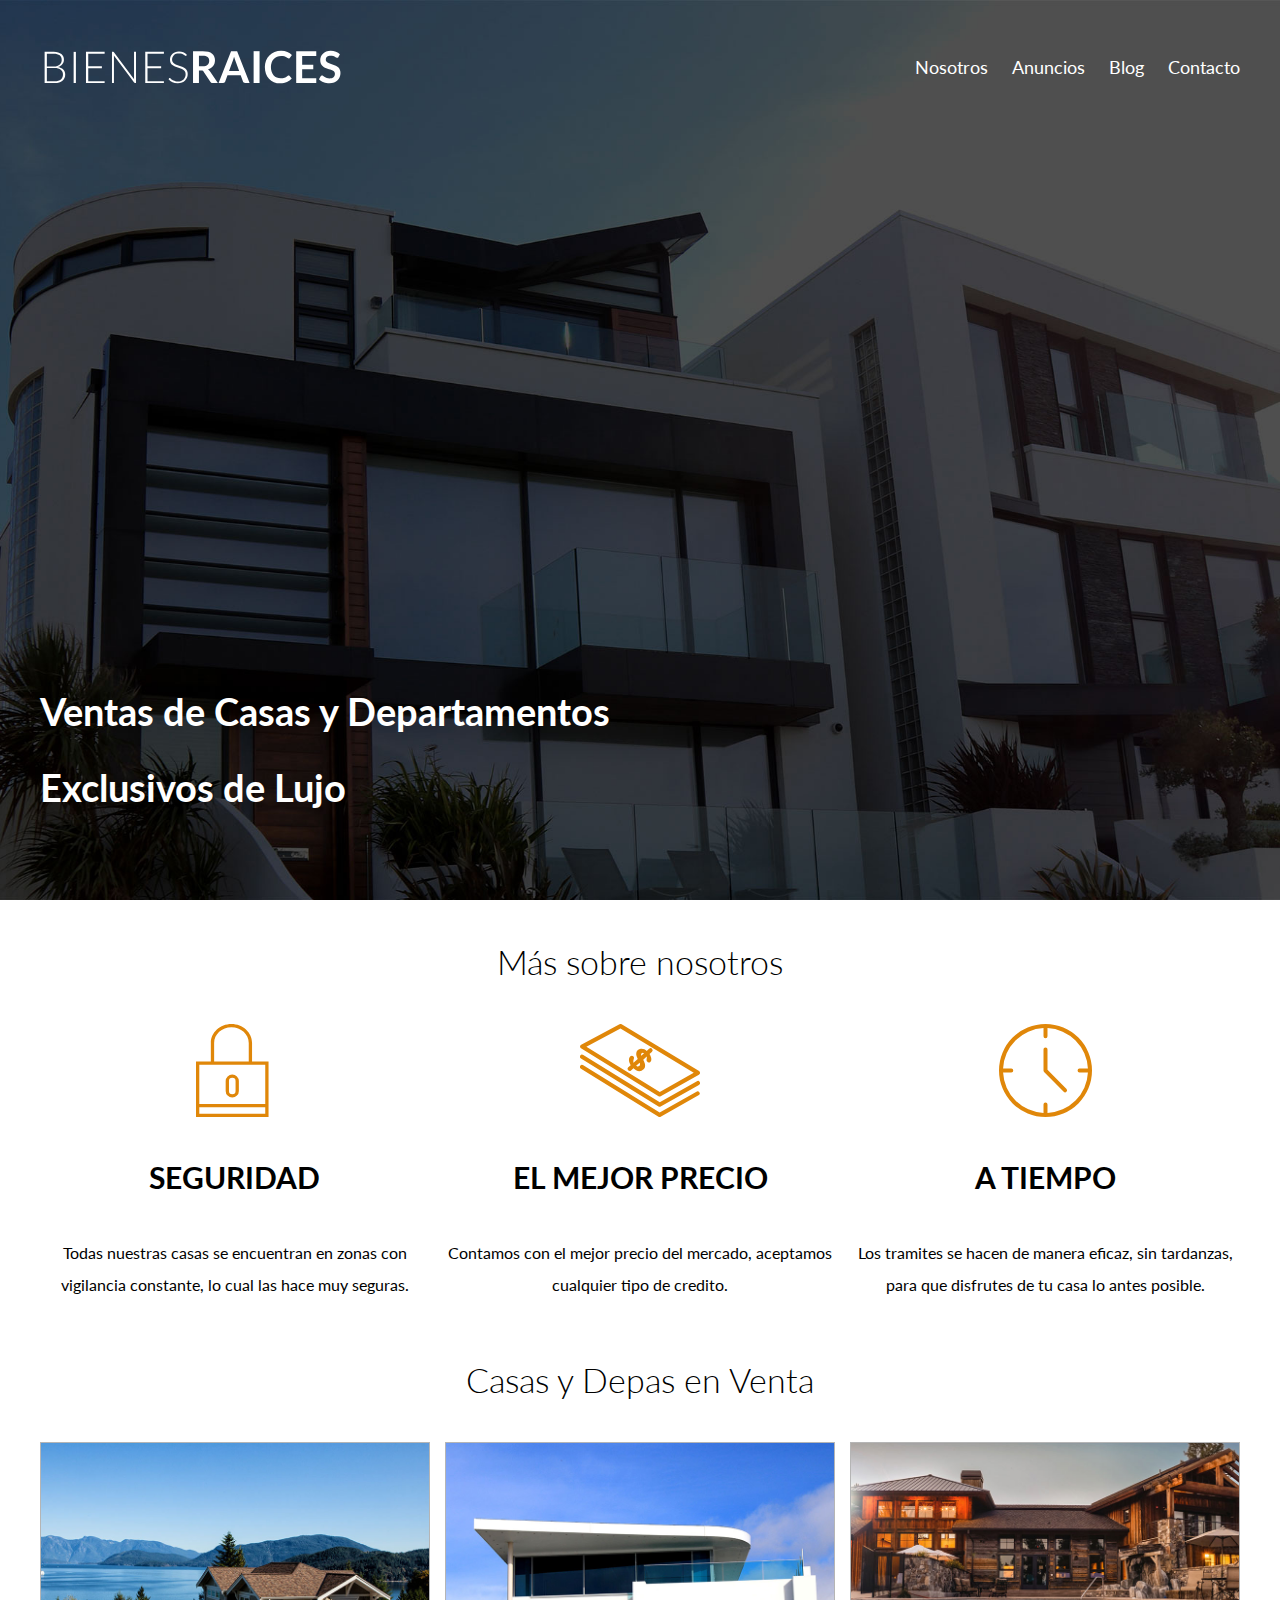
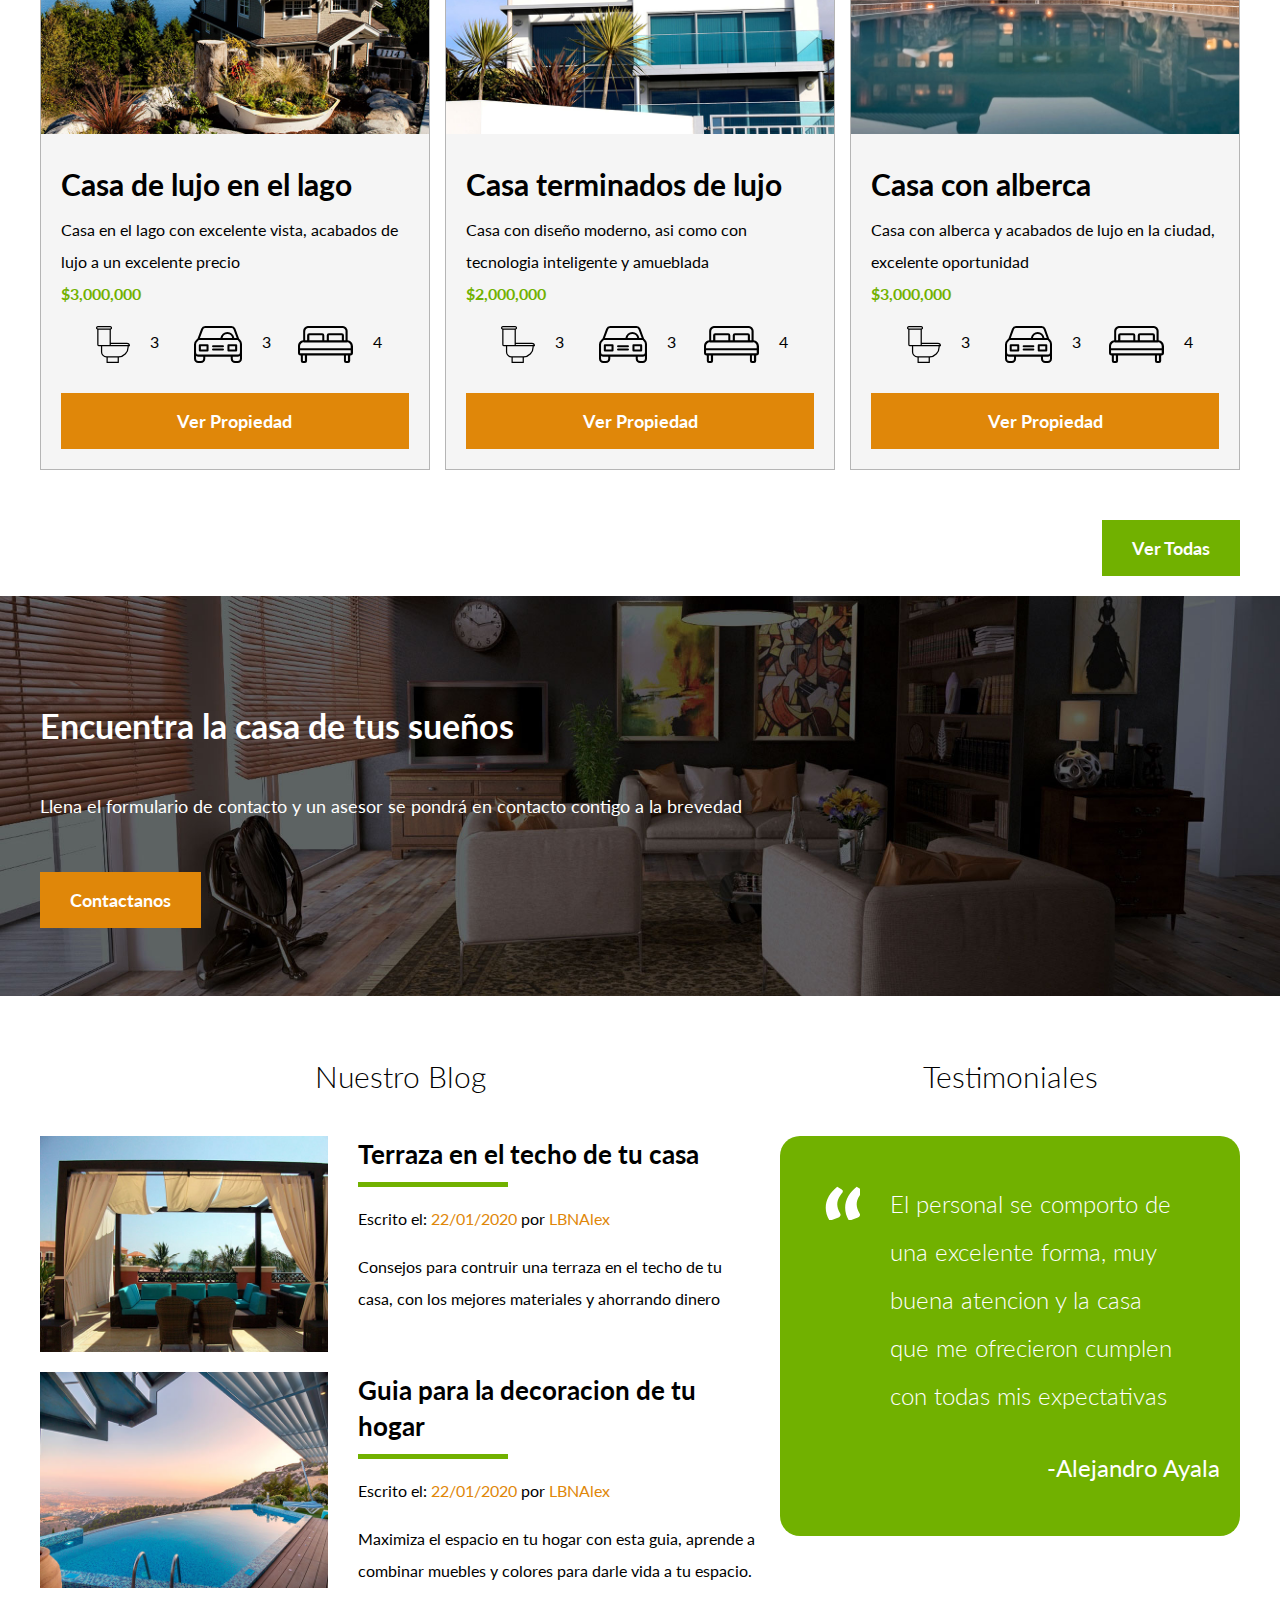
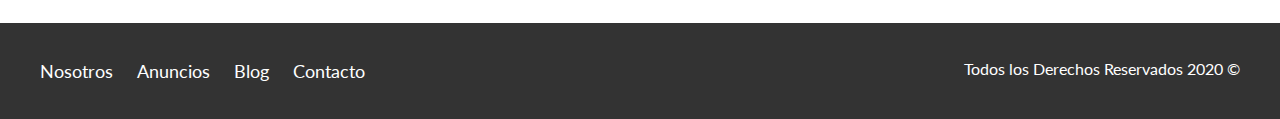
<file: index.html>
<html>
<head>
	<title>Bienes Raices</title>
	<link href="https://fonts.googleapis.com/css?family=Lato:300,400,700,900&display=swap" rel="stylesheet">
	<link rel="stylesheet" type="text/css" href="CSS/Normalize.css">
	<link rel="stylesheet" type="text/css" href="CSS/estilos.css">
</head>
<body>

	<header class="site-header inicio"> <!-- id es cuando se quiere aplicar el estilo a un elemento en especifico-->
								<!-- class es cuando se va a aplicar a varios elementos-->
		<div class="contenedor contenido-header">
			<div class="barra">
				<a href="index.html">
				<img src="img/logo.svg" alt=""> <!-- se pone la imagen dentro del enlace para ir a el al dar clic en la imagen-->
				</a>
				<div class="mobile-menu">
					<a href="#navegacion">
						<img src="img/barras.svg " alt="Icono Menu">
					</a>
				</div>
				<nav id="navegacion" class="navegacion">
					<a  href="nosotros.html">Nosotros</a> <!-- La propiedad target="_blank" es para abrir el enlace en otra pesta;a-->
					<a href="anuncios.html">Anuncios</a> <!-- para ir a un sitio web debo de poner el https://-->
					<a href="blog.html">Blog</a>
					<a href="contacto.html">Contacto</a>
				</nav>
			</div>
			<h1>Ventas de Casas y Departamentos Exclusivos de Lujo</h1>
		</div>
	</header>

	<section class="contenedor">  <!-- section se usa cuando el primer nodo es un encabezado y ser un cambio a lo que ya estaba-->
		<h2 class= "fw-300 centrar-texto">Más sobre nosotros</h2>
		<div class = "iconos-nosotros"> 
		<div class="icono">
			<img src="img/icono1.svg" alt="icono seguridad">
			<h3 class="encabezado mayusculas">SEGURIDAD</h3>
			<P>Todas nuestras casas se encuentran en zonas con vigilancia constante, lo cual las hace muy seguras.</P>
		</div>
		<div class="icono">
			<img src="img/icono2.svg" alt="icono mejor precio">
			<h3 class="encabezado mayusculas">EL MEJOR PRECIO</h3>
			<P>Contamos con el mejor precio del mercado, aceptamos cualquier tipo de credito.</P>
		</div>
		<div class="icono">
			<img src="img/icono3.svg" alt="icono a tiempo">
			<h3 class="encabezado mayusculas">A TIEMPO</h3>
			<P>Los tramites se hacen de manera eficaz, sin tardanzas, para que disfrutes de tu casa lo antes posible.</P>
		</div>
		</div>
	</section>

	<main class = "seccion contenedor">  <!-- es la seccion del contenido principal de la pagina-->
		<h2 class ="fw-300 centrar-texto">Casas y Depas en Venta</h2>

		<div class= "contenedor-anuncios">	
			<div class="anuncio">
				<img src="img/anuncio1.jpg" alt="anuncio casa en el lago">
				<div class="contenido-anuncio">
					<h3>Casa de lujo en el lago</h3>
					<P>Casa en el lago con excelente vista, acabados de lujo a un excelente precio</P>
					<p class="precio">$3,000,000</p>
					<ul class="iconos-caracteristicas">
						<li>
							<img src="img/icono_wc.svg" alt="icono wc">
							<p>3</p>
						</li>
						<li>
							<img src="img/icono_estacionamiento.svg" alt="icono autos">
							<p>3</p>
						</li>
						<li>
							<img src="img/icono_dormitorio.svg" alt="icono habitaciones">
							<p>4</p>
						</li>
					</ul>

					<a href="anuncio.html" class="boton boton-amarillo d-block">Ver Propiedad</a>
				</div>
			</div>
			<div class="anuncio">
				<img src="img/anuncio2.jpg" alt="anuncio casa de lujo">
				<div class="contenido-anuncio">
					<h3>Casa terminados de lujo</h3>
					<P>Casa con diseño moderno, asi como con tecnologia inteligente y amueblada</P>
					<p class="precio">$2,000,000</p>
					<ul class="iconos-caracteristicas">
						<li>
							<img src="img/icono_wc.svg" alt="icono wc">
							<p>3</p>
						</li>
						<li>
							<img src="img/icono_estacionamiento.svg" alt="icono autos">
							<p>3</p>
						</li>
						<li>
							<img src="img/icono_dormitorio.svg" alt="icono habitaciones">
							<p>4</p>
						</li>
					</ul>
					<a href="anuncio.html" class="boton boton-amarillo d-block">Ver Propiedad</a>
				</div>
			</div>
			<div class="anuncio">
				<img src="img/anuncio3.jpg" alt="anuncio casa con alberca">
				<div class="contenido-anuncio">
					<h3>Casa con alberca</h3>
					<P>Casa con alberca y acabados de lujo en la ciudad, excelente oportunidad</P>
					<p class="precio">$3,000,000</p>
					<ul class="iconos-caracteristicas">
						<li>
							<img src="img/icono_wc.svg" alt="icono wc">
							<p>3</p>
						</li>
						<li>
							<img src="img/icono_estacionamiento.svg" alt="icono autos">
							<p>3</p>
						</li>
						<li>
							<img src="img/icono_dormitorio.svg" alt="icono habitaciones">
							<p>4</p>
						</li>
					</ul>
					<a href="anuncio.html" class="boton boton-amarillo d-block">Ver Propiedad</a>
				</div>	
			</div>
		</div>
		<div class="ver-todas">
			<a href="anuncios.html" class="boton boton-verde">Ver Todas</a>
		</div>
	</main>

	<section class="imagen-contacto">
		<div class="contenedor contenido-contacto">
			<h2>Encuentra la casa de tus sueños</h2>
			<P>Llena el formulario de contacto y un asesor se pondrá en contacto contigo a la brevedad</P>
			<a href="#" class="boton boton-amarillo">Contactanos</a>
		</div>
	</section>

	<div class="seccion-inferior contenedor seccion">
		<section class="blog">
			<h3 class="centrar-texto fw-300">Nuestro Blog</h3>

			<article class="entrada-blog"> <!-- article se usa para las entradas de blog o contenido que por si solo ya tiene su significado o para clasificados y respuestas en foros -->
				<div class="imagen">
					<img src="img/blog1.jpg" alt="entrada de blog">
				</div>
				<div class="texto-entrada">
					<a href="entrada.html">
						<h4>Terraza en el techo de tu casa</h4>
					</a>
					<p>Escrito el: <span> 22/01/2020 </span> por <span> LBNAlex</span></p> <!-- em se usa para la cursiva  y b para negritas-->
					<p>Consejos para contruir una terraza en el techo de tu casa, con los mejores materiales y ahorrando dinero</p>
				</div>
			</article>
			<article class="entrada-blog">
				<div class="imagen">
					<img src="img/blog2.jpg" alt="guia">
				</div>
				<div class="texto-entrada">
					<a href="entrada.html"></a>
						<h4>Guia para la decoracion de tu hogar</h4>
					</a>
					<p>Escrito el: <span> 22/01/2020 </span>por <span> LBNAlex</span></p>
					<p>Maximiza el espacio en tu hogar con esta guia, aprende a combinar muebles y colores para darle vida a tu espacio.</p>
				</div>
			</article>
		</section>

		<section class="testimoniales">
			<h3  class="centrar-texto fw-300">Testimoniales</h3>
			<div class="testimonial">
				<blockquote>  <!-- Blockquote se usa para los testimoniales -->
					El personal se comporto de una excelente forma, muy buena atencion y la casa que me ofrecieron cumplen con todas mis expectativas
				</blockquote>
				<p>-Alejandro Ayala</p>
			</div>
		</section>
	</div>
	<footer class="site-footer seccion">
		<div class="contenedor contenedor-footer">
			<nav class="navegacion">
				<a target="_blank" href="nosotros.html">Nosotros</a> <!-- La propiedad target="_blank" es para abrir el enlace en otra pesta;a-->
				<a href="anuncios.html">Anuncios</a> <!-- para ir a un sitio web debo de poner el https://-->
				<a href="blog.html">Blog</a>
				<a href="contacto.html">Contacto</a>
			</nav>
			<p class="copyright">Todos los Derechos Reservados 2020 &copy;</p> <!-- &copy es una entidad, se pueden utilizar muchas -->
		</div>
	</footer>
	
</body>
</html>
</file>
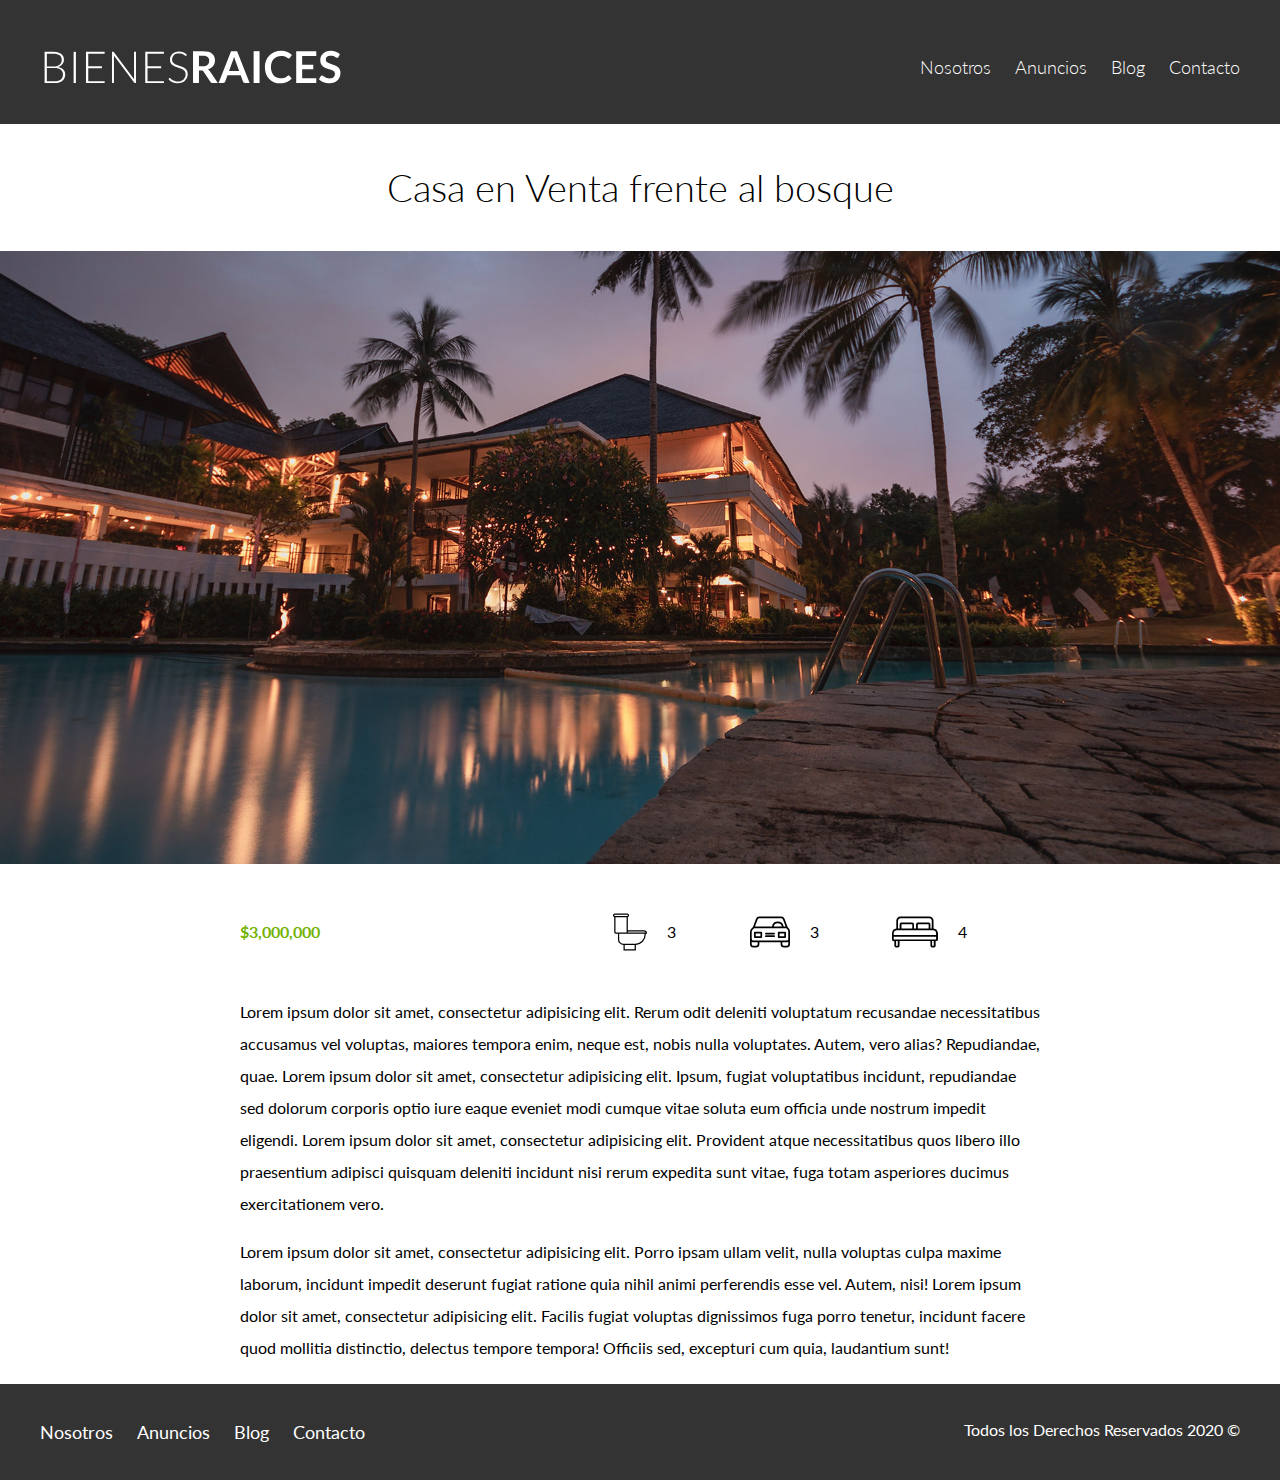
<file: anuncio.html>
<html>
<head>
	<title>Bienes Raices</title>
	<link href="https://fonts.googleapis.com/css?family=Lato:300,400,700,900&display=swap" rel="stylesheet">
	<link rel="stylesheet" type="text/css" href="CSS/Normalize.css">
	<link rel="stylesheet" type="text/css" href="CSS/estilos.css">
</head>
<body>

	<header class="site-header"> <!-- id es cuando se quiere aplicar el estilo a un elemento en especifico-->
								<!-- class es cuando se va a aplicar a varios elementos-->
		<div class="contenedor encabezado-nosotros">
			<div class="barra">
				<a href="index.html">
				<img src="img/logo.svg" alt=""> <!-- se pone la imagen dentro del enlace para ir a el al dar clic en la imagen-->
				</a>
				<div class="mobile-menu">
					<a href="#navegacion">
						<img src="img/barras.svg " alt="Icono Menu">
					</a>
				</div>
				<nav id="navegacion" class="navegacion">
					<a  href="nosotros.html">Nosotros</a> <!-- La propiedad target="_blank" es para abrir el enlace en otra pesta;a-->
					<a href="anuncios.html">Anuncios</a> <!-- para ir a un sitio web debo de poner el https://-->
					<a href="blog.html">Blog</a>
					<a href="contacto.html">Contacto</a>
				</nav>
			</div>
		</div>
	</header>

	<h1 class="fw-300 centrar-texto">Casa en Venta frente al bosque</h1>
	<img src="img/destacada.jpg" alt="Imagen Anuncio">

	 <main class="contenedor seccion contenido-centrado">
	 	<div class="resumen-propiedad">
	 		<p class="precio">$3,000,000</p>
			<ul class="iconos-caracteristicas">
				<li>
					<img src="img/icono_wc.svg" alt="icono wc">
					<p>3</p>
				</li>
				<li>
					<img src="img/icono_estacionamiento.svg" alt="icono autos">
					<p>3</p>
				</li>
				<li>
					<img src="img/icono_dormitorio.svg" alt="icono habitaciones">
					<p>4</p>
				</li>
			</ul>
	 	</div> <!-- resumen propiedad-->
	 	<p>
	 		Lorem ipsum dolor sit amet, consectetur adipisicing elit. Rerum odit deleniti voluptatum recusandae necessitatibus accusamus vel voluptas, maiores tempora enim, neque est, nobis nulla voluptates. Autem, vero alias? Repudiandae, quae. Lorem ipsum dolor sit amet, consectetur adipisicing elit. Ipsum, fugiat voluptatibus incidunt, repudiandae sed dolorum corporis optio iure eaque eveniet modi cumque vitae soluta eum officia unde nostrum impedit eligendi. Lorem ipsum dolor sit amet, consectetur adipisicing elit. Provident atque necessitatibus quos libero illo praesentium adipisci quisquam deleniti incidunt nisi rerum expedita sunt vitae, fuga totam asperiores ducimus exercitationem vero.
	 	</p>
	 	<p>
	 		Lorem ipsum dolor sit amet, consectetur adipisicing elit. Porro ipsam ullam velit, nulla voluptas culpa maxime laborum, incidunt impedit deserunt fugiat ratione quia nihil animi perferendis esse vel. Autem, nisi! Lorem ipsum dolor sit amet, consectetur adipisicing elit. Facilis fugiat voluptas dignissimos fuga porro tenetur, incidunt facere quod mollitia distinctio, delectus tempore tempora! Officiis sed, excepturi cum quia, laudantium sunt!
	 	</p>
	 </main> 

	<footer class="site-footer seccion">
		<div class="contenedor contenedor-footer">
			<nav class="navegacion">
				<a target="_blank" href="nosotros.html">Nosotros</a> <!-- La propiedad target="_blank" es para abrir el enlace en otra pesta;a-->
				<a href="anuncios.html">Anuncios</a> <!-- para ir a un sitio web debo de poner el https://-->
				<a href="blog.html">Blog</a>
				<a href="contacto.html">Contacto</a>
			</nav>
			<p class="copyright">Todos los Derechos Reservados 2020 &copy;</p> <!-- &copy es una entidad, se pueden utilizar muchas -->
		</div>
	</footer>
	
</body>
</html>
</file>
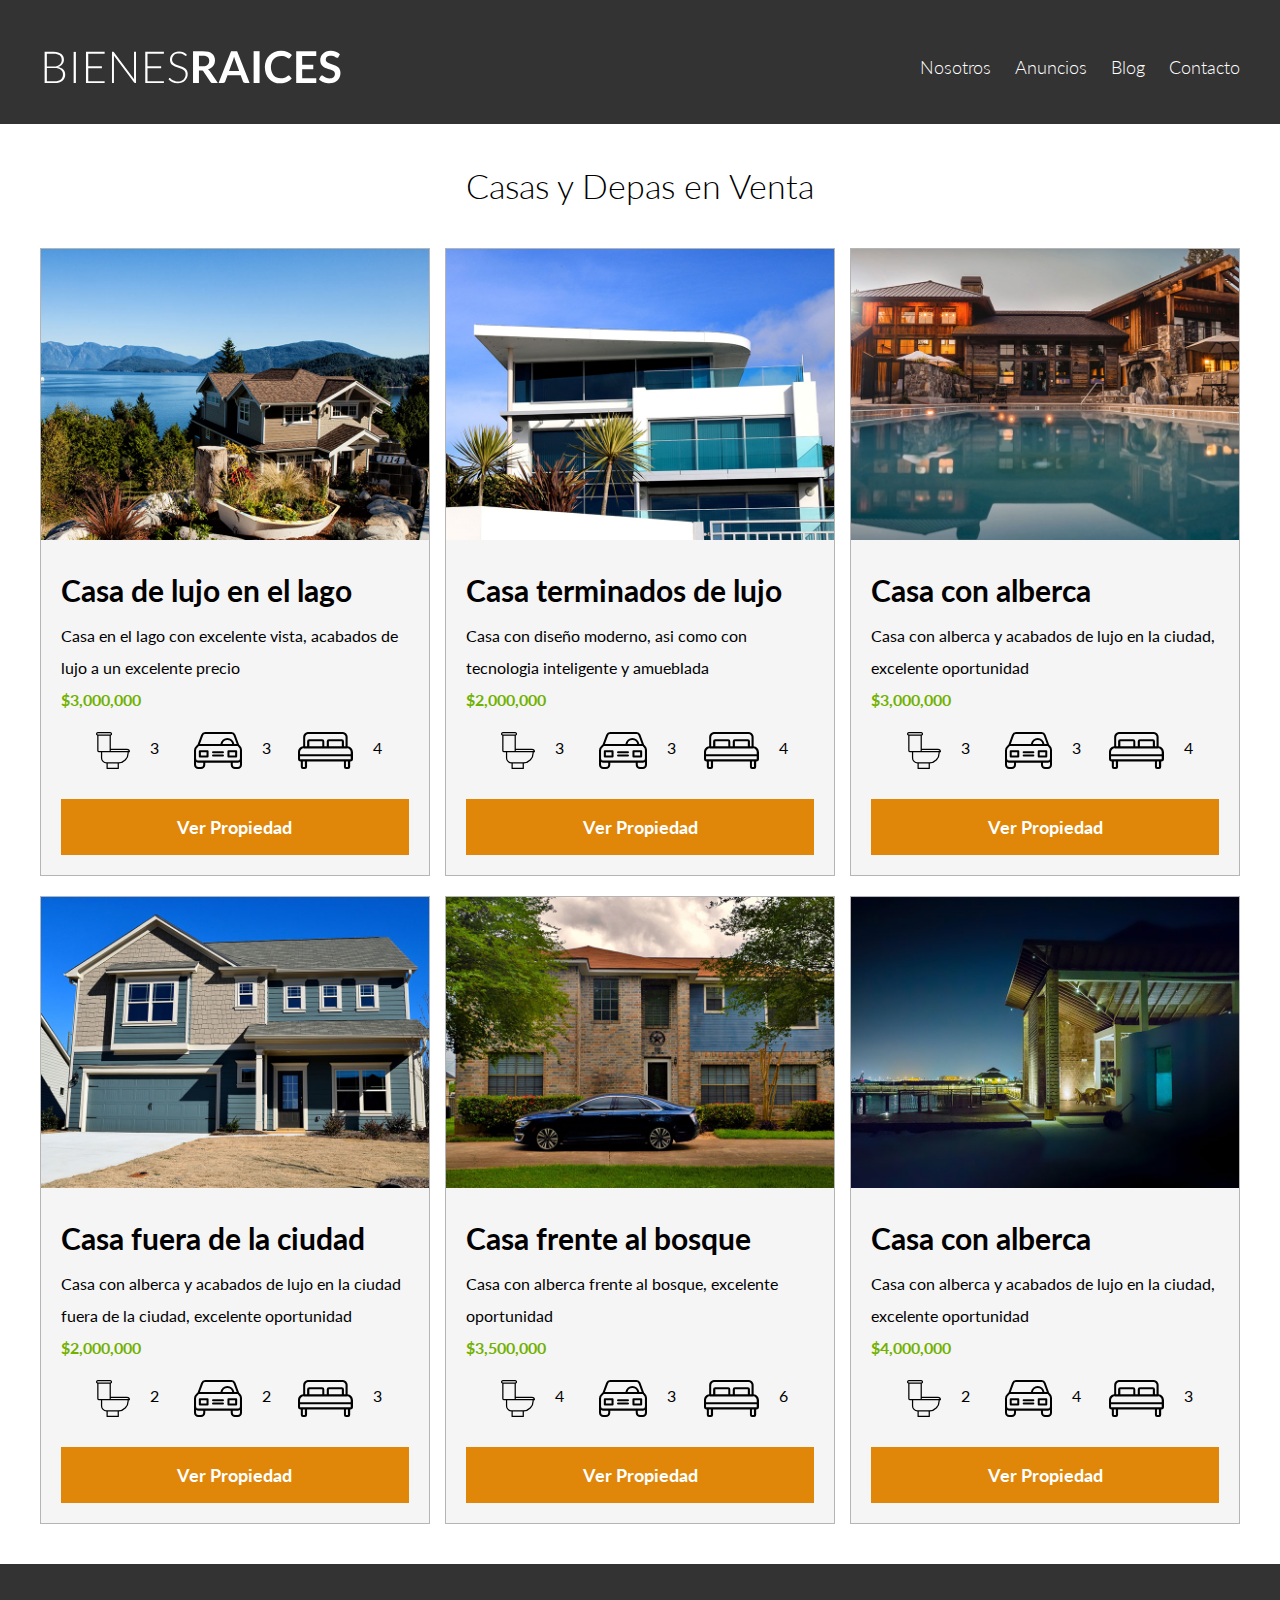
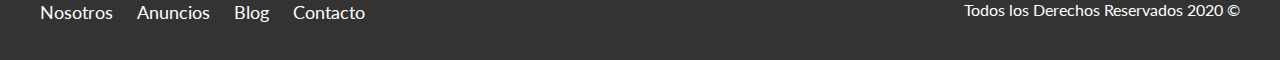
<file: anuncios.html>
<html>
<head>
	<title>Bienes Raices</title>
	<link href="https://fonts.googleapis.com/css?family=Lato:300,400,700,900&display=swap" rel="stylesheet">
	<link rel="stylesheet" type="text/css" href="CSS/Normalize.css">
	<link rel="stylesheet" type="text/css" href="CSS/estilos.css">
</head>
<body>

	<header class="site-header"> <!-- id es cuando se quiere aplicar el estilo a un elemento en especifico-->
								<!-- class es cuando se va a aplicar a varios elementos-->
		<div class="contenedor encabezado-nosotros">
			<div class="barra">
				<a href="index.html">
				<img src="img/logo.svg" alt=""> <!-- se pone la imagen dentro del enlace para ir a el al dar clic en la imagen-->
				</a>
					<div class="mobile-menu">
					<a href="#navegacion">
						<img src="img/barras.svg " alt="Icono Menu">
					</a>
				</div>
				<nav id="navegacion" class="navegacion">
					<a  href="nosotros.html">Nosotros</a> <!-- La propiedad target="_blank" es para abrir el enlace en otra pesta;a-->
					<a href="anuncios.html">Anuncios</a> <!-- para ir a un sitio web debo de poner el https://-->
					<a href="blog.html">Blog</a>
					<a href="contacto.html">Contacto</a>
				</nav>
			</div>
		</div>
	</header>
	
	<main class = "seccion contenedor">  <!-- es la seccion del contenido principal de la pagina-->
		<h2 class ="fw-300 centrar-texto">Casas y Depas en Venta</h2>

		<div class= "contenedor-anuncios">	
			<div class="anuncio">
				<img src="img/anuncio1.jpg" alt="anuncio casa en el lago">
				<div class="contenido-anuncio">
					<h3>Casa de lujo en el lago</h3>
					<P>Casa en el lago con excelente vista, acabados de lujo a un excelente precio</P>
					<p class="precio">$3,000,000</p>
					<ul class="iconos-caracteristicas">
						<li>
							<img src="img/icono_wc.svg" alt="icono wc">
							<p>3</p>
						</li>
						<li>
							<img src="img/icono_estacionamiento.svg" alt="icono autos">
							<p>3</p>
						</li>
						<li>
							<img src="img/icono_dormitorio.svg" alt="icono habitaciones">
							<p>4</p>
						</li>
					</ul>

					<a href="anuncio.html" class="boton boton-amarillo d-block">Ver Propiedad</a>
				</div>
			</div>
			<div class="anuncio">
				<img src="img/anuncio2.jpg" alt="anuncio casa de lujo">
				<div class="contenido-anuncio">
					<h3>Casa terminados de lujo</h3>
					<P>Casa con diseño moderno, asi como con tecnologia inteligente y amueblada</P>
					<p class="precio">$2,000,000</p>
					<ul class="iconos-caracteristicas">
						<li>
							<img src="img/icono_wc.svg" alt="icono wc">
							<p>3</p>
						</li>
						<li>
							<img src="img/icono_estacionamiento.svg" alt="icono autos">
							<p>3</p>
						</li>
						<li>
							<img src="img/icono_dormitorio.svg" alt="icono habitaciones">
							<p>4</p>
						</li>
					</ul>
					<a href="anuncio.html" class="boton boton-amarillo d-block">Ver Propiedad</a>
				</div>
			</div>
			<div class="anuncio">
				<img src="img/anuncio3.jpg" alt="anuncio casa con alberca">
				<div class="contenido-anuncio">
					<h3>Casa con alberca</h3>
					<P>Casa con alberca y acabados de lujo en la ciudad, excelente oportunidad</P>
					<p class="precio">$3,000,000</p>
					<ul class="iconos-caracteristicas">
						<li>
							<img src="img/icono_wc.svg" alt="icono wc">
							<p>3</p>
						</li>
						<li>
							<img src="img/icono_estacionamiento.svg" alt="icono autos">
							<p>3</p>
						</li>
						<li>
							<img src="img/icono_dormitorio.svg" alt="icono habitaciones">
							<p>4</p>
						</li>
					</ul>
					<a href="anuncio.html" class="boton boton-amarillo d-block">Ver Propiedad</a>
				</div>	<!-- cierra div contenido anuncio-->
			</div>  <!-- cierra anuncio-->
		
				<div class="anuncio">
				<img src="img/anuncio4.jpg" alt="anuncio casa de lujo">
				<div class="contenido-anuncio">
					<h3>Casa fuera de la ciudad</h3>
					<P>Casa con alberca y acabados de lujo en la ciudad fuera de la ciudad, excelente oportunidad</P>
					<p class="precio">$2,000,000</p>
					<ul class="iconos-caracteristicas">
						<li>
							<img src="img/icono_wc.svg" alt="icono wc">
							<p>2</p>
						</li>
						<li>
							<img src="img/icono_estacionamiento.svg" alt="icono autos">
							<p>2</p>
						</li>
						<li>
							<img src="img/icono_dormitorio.svg" alt="icono habitaciones">
							<p>3</p>
						</li>
					</ul>
					<a href="anuncio.html" class="boton boton-amarillo d-block">Ver Propiedad</a>
				</div>	<!-- cierra div contenido anuncio-->
			</div>  <!-- cierra anuncio-->

				<div class="anuncio">
				<img src="img/anuncio5.jpg" alt="anuncio casa con alberca">
				<div class="contenido-anuncio">
					<h3>Casa frente al bosque</h3>
					<P>Casa con alberca frente al bosque, excelente oportunidad</P>
					<p class="precio">$3,500,000</p>
					<ul class="iconos-caracteristicas">
						<li>
							<img src="img/icono_wc.svg" alt="icono wc">
							<p>4</p>
						</li>
						<li>
							<img src="img/icono_estacionamiento.svg" alt="icono autos">
							<p>3</p>
						</li>
						<li>
							<img src="img/icono_dormitorio.svg" alt="icono habitaciones">
							<p>6</p>
						</li>
					</ul>
					<a href="anuncio.html" class="boton boton-amarillo d-block">Ver Propiedad</a>
				</div>	<!-- cierra div contenido anuncio-->
			</div>  <!-- cierra anuncio-->

				<div class="anuncio">
				<img src="img/anuncio6.jpg" alt="anuncio casa con alberca">
				<div class="contenido-anuncio">
					<h3>Casa con alberca</h3>
					<P>Casa con alberca y acabados de lujo en la ciudad, excelente oportunidad</P>
					<p class="precio">$4,000,000</p>
					<ul class="iconos-caracteristicas">
						<li>
							<img src="img/icono_wc.svg" alt="icono wc">
							<p>2</p>
						</li>
						<li>
							<img src="img/icono_estacionamiento.svg" alt="icono autos">
							<p>4</p>
						</li>
						<li>
							<img src="img/icono_dormitorio.svg" alt="icono habitaciones">
							<p>3</p>
						</li>
					</ul>
					<a href="anuncio.html" class="boton boton-amarillo d-block">Ver Propiedad</a>
				</div>	<!-- cierra div contenido anuncio-->
			</div>  <!-- cierra anuncio-->

		</div>
	
	</main>
	<footer class="site-footer seccion">
		<div class="contenedor contenedor-footer">
			<nav class="navegacion">
				<a target="_blank" href="nosotros.html">Nosotros</a> <!-- La propiedad target="_blank" es para abrir el enlace en otra pesta;a-->
				<a href="anuncios.html">Anuncios</a> <!-- para ir a un sitio web debo de poner el https://-->
				<a href="blog.html">Blog</a>
				<a href="contacto.html">Contacto</a>
			</nav>
			<p class="copyright">Todos los Derechos Reservados 2020 &copy;</p> <!-- &copy es una entidad, se pueden utilizar muchas -->
		</div>
	</footer>
	
</body>
</html>
</file>
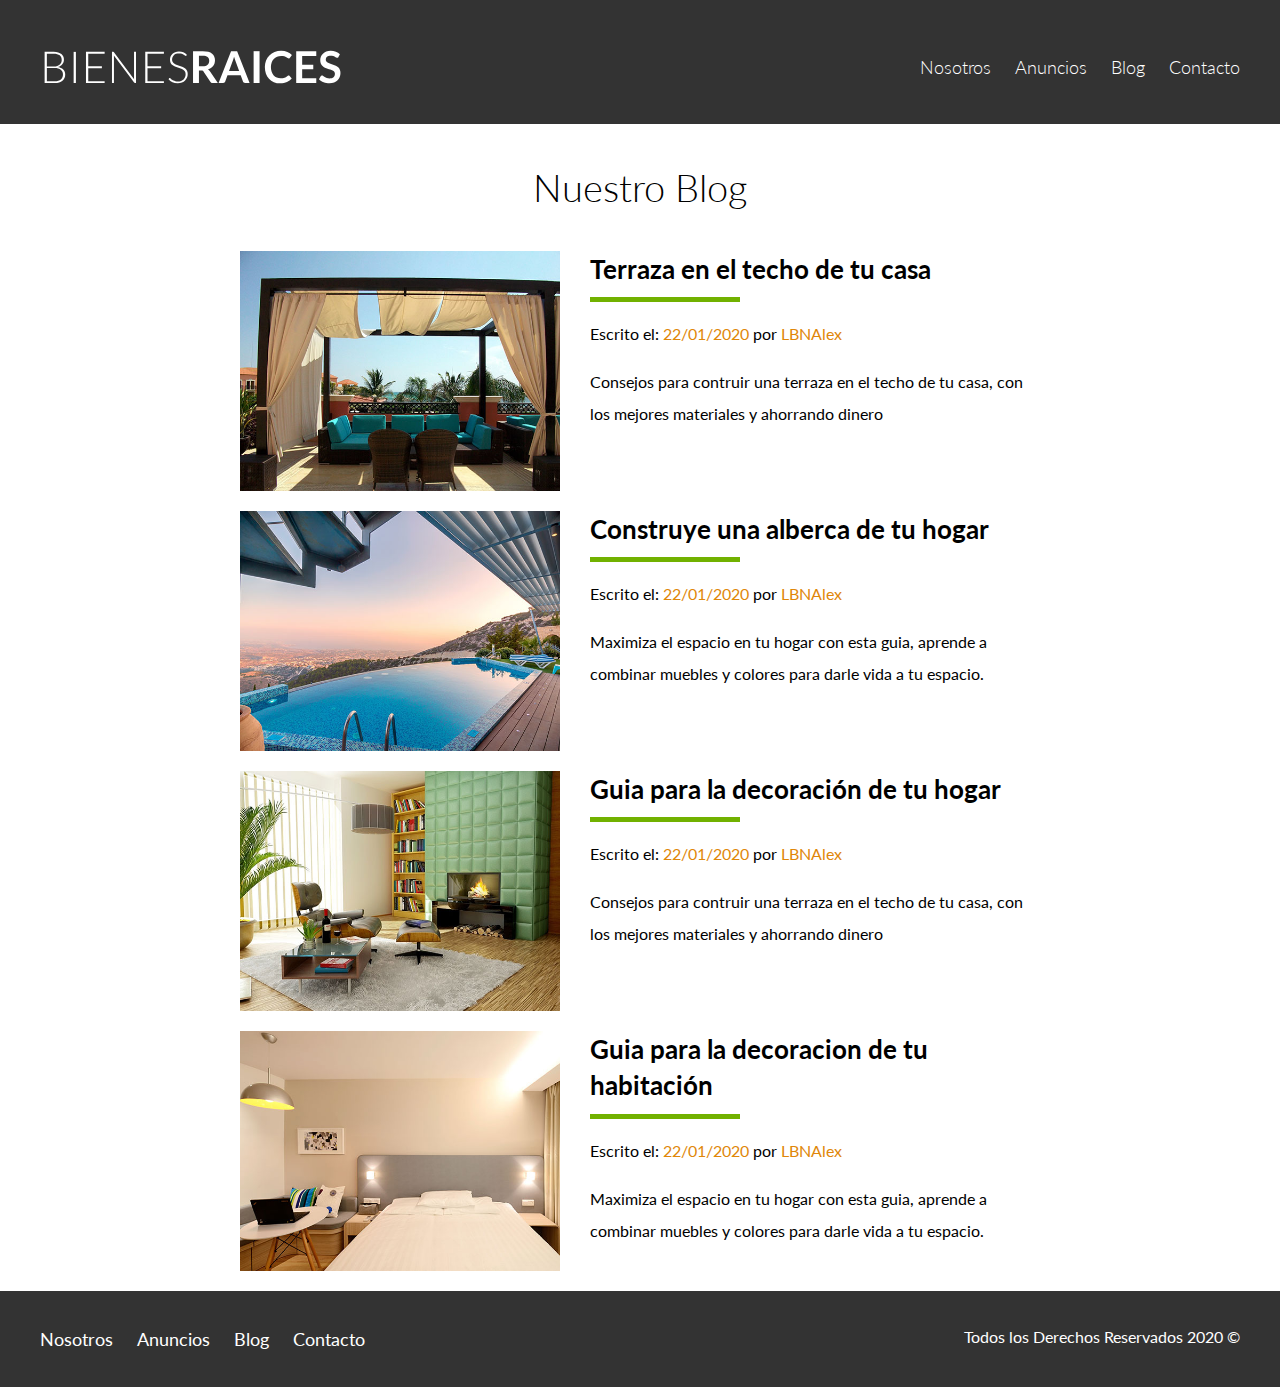
<file: blog.html>
<html>
<head>
	<title>Bienes Raices</title>
	<link href="https://fonts.googleapis.com/css?family=Lato:300,400,700,900&display=swap" rel="stylesheet">
	<link rel="stylesheet" type="text/css" href="CSS/Normalize.css">
	<link rel="stylesheet" type="text/css" href="CSS/estilos.css">
</head>
<body>

	<header class="site-header"> <!-- id es cuando se quiere aplicar el estilo a un elemento en especifico-->
								<!-- class es cuando se va a aplicar a varios elementos-->
		<div class="contenedor encabezado-nosotros">
			<div class="barra">
				<a href="index.html">
				<img src="img/logo.svg" alt=""> <!-- se pone la imagen dentro del enlace para ir a el al dar clic en la imagen-->
				</a>
					<div class="mobile-menu">
					<a href="#navegacion">
						<img src="img/barras.svg " alt="Icono Menu">
					</a>
				</div>
				<nav id="navegacion" class="navegacion">
					<a  href="nosotros.html">Nosotros</a> <!-- La propiedad target="_blank" es para abrir el enlace en otra pesta;a-->
					<a href="anuncios.html">Anuncios</a> <!-- para ir a un sitio web debo de poner el https://-->
					<a href="blog.html">Blog</a>
					<a href="contacto.html">Contacto</a>
				</nav>
			</div>
		</div>
	</header>

	 <main class="contenedor seccion contenido-centrado">
	 	<h1 class="fw-300 centrar-texto">Nuestro Blog</h1>
		<article class="entrada-blog"> <!-- article se usa para las entradas de blog o contenido que por si solo ya tiene su significado o para clasificados y respuestas en foros -->
			<div class="imagen">
				<img src="img/blog1.jpg" alt="entrada de blog">
			</div>
			<div class="texto-entrada">
				<a href="entrada.html">
					<h4>Terraza en el techo de tu casa</h4>
				</a>
				<p>Escrito el: <span> 22/01/2020 </span> por <span> LBNAlex</span></p> <!-- em se usa para la cursiva  y b para negritas-->
				<p>Consejos para contruir una terraza en el techo de tu casa, con los mejores materiales y ahorrando dinero</p>
			</div>
		</article>
		<article class="entrada-blog">
			<div class="imagen">
				<img src="img/blog2.jpg" alt="guia">
			</div>
			<div class="texto-entrada">
				<a href="entrada.html"></a>
					<h4>Construye una alberca de tu hogar</h4>
				</a>
				<p>Escrito el: <span> 22/01/2020 </span>por <span> LBNAlex</span></p>
				<p>Maximiza el espacio en tu hogar con esta guia, aprende a combinar muebles y colores para darle vida a tu espacio.</p>
			</div>
		</article>
		<article class="entrada-blog"> <!-- article se usa para las entradas de blog o contenido que por si solo ya tiene su significado o para clasificados y respuestas en foros -->
			<div class="imagen">
				<img src="img/blog3.jpg" alt="entrada de blog">
			</div>
			<div class="texto-entrada">
				<a href="entrada.html">
					<h4>Guia para la decoración de tu hogar</h4>
				</a>
				<p>Escrito el: <span> 22/01/2020 </span> por <span> LBNAlex</span></p> <!-- em se usa para la cursiva  y b para negritas-->
				<p>Consejos para contruir una terraza en el techo de tu casa, con los mejores materiales y ahorrando dinero</p>
			</div>
		</article>
		<article class="entrada-blog">
			<div class="imagen">
				<img src="img/blog4.jpg" alt="guia">
			</div>
			<div class="texto-entrada">
				<a href="entrada.html"></a>
					<h4>Guia para la decoracion de tu habitación</h4>
				</a>
				<p>Escrito el: <span> 22/01/2020 </span>por <span> LBNAlex</span></p>
				<p>Maximiza el espacio en tu hogar con esta guia, aprende a combinar muebles y colores para darle vida a tu espacio.</p>
			</div>
		</article>

	 </main> 

	<footer class="site-footer seccion">
		<div class="contenedor contenedor-footer">
			<nav class="navegacion">
				<a target="_blank" href="nosotros.html">Nosotros</a> <!-- La propiedad target="_blank" es para abrir el enlace en otra pesta;a-->
				<a href="anuncios.html">Anuncios</a> <!-- para ir a un sitio web debo de poner el https://-->
				<a href="blog.html">Blog</a>
				<a href="contacto.html">Contacto</a>
			</nav>
			<p class="copyright">Todos los Derechos Reservados 2020 &copy;</p> <!-- &copy es una entidad, se pueden utilizar muchas -->
		</div>
	</footer>
	
</body>
</html>
</file>
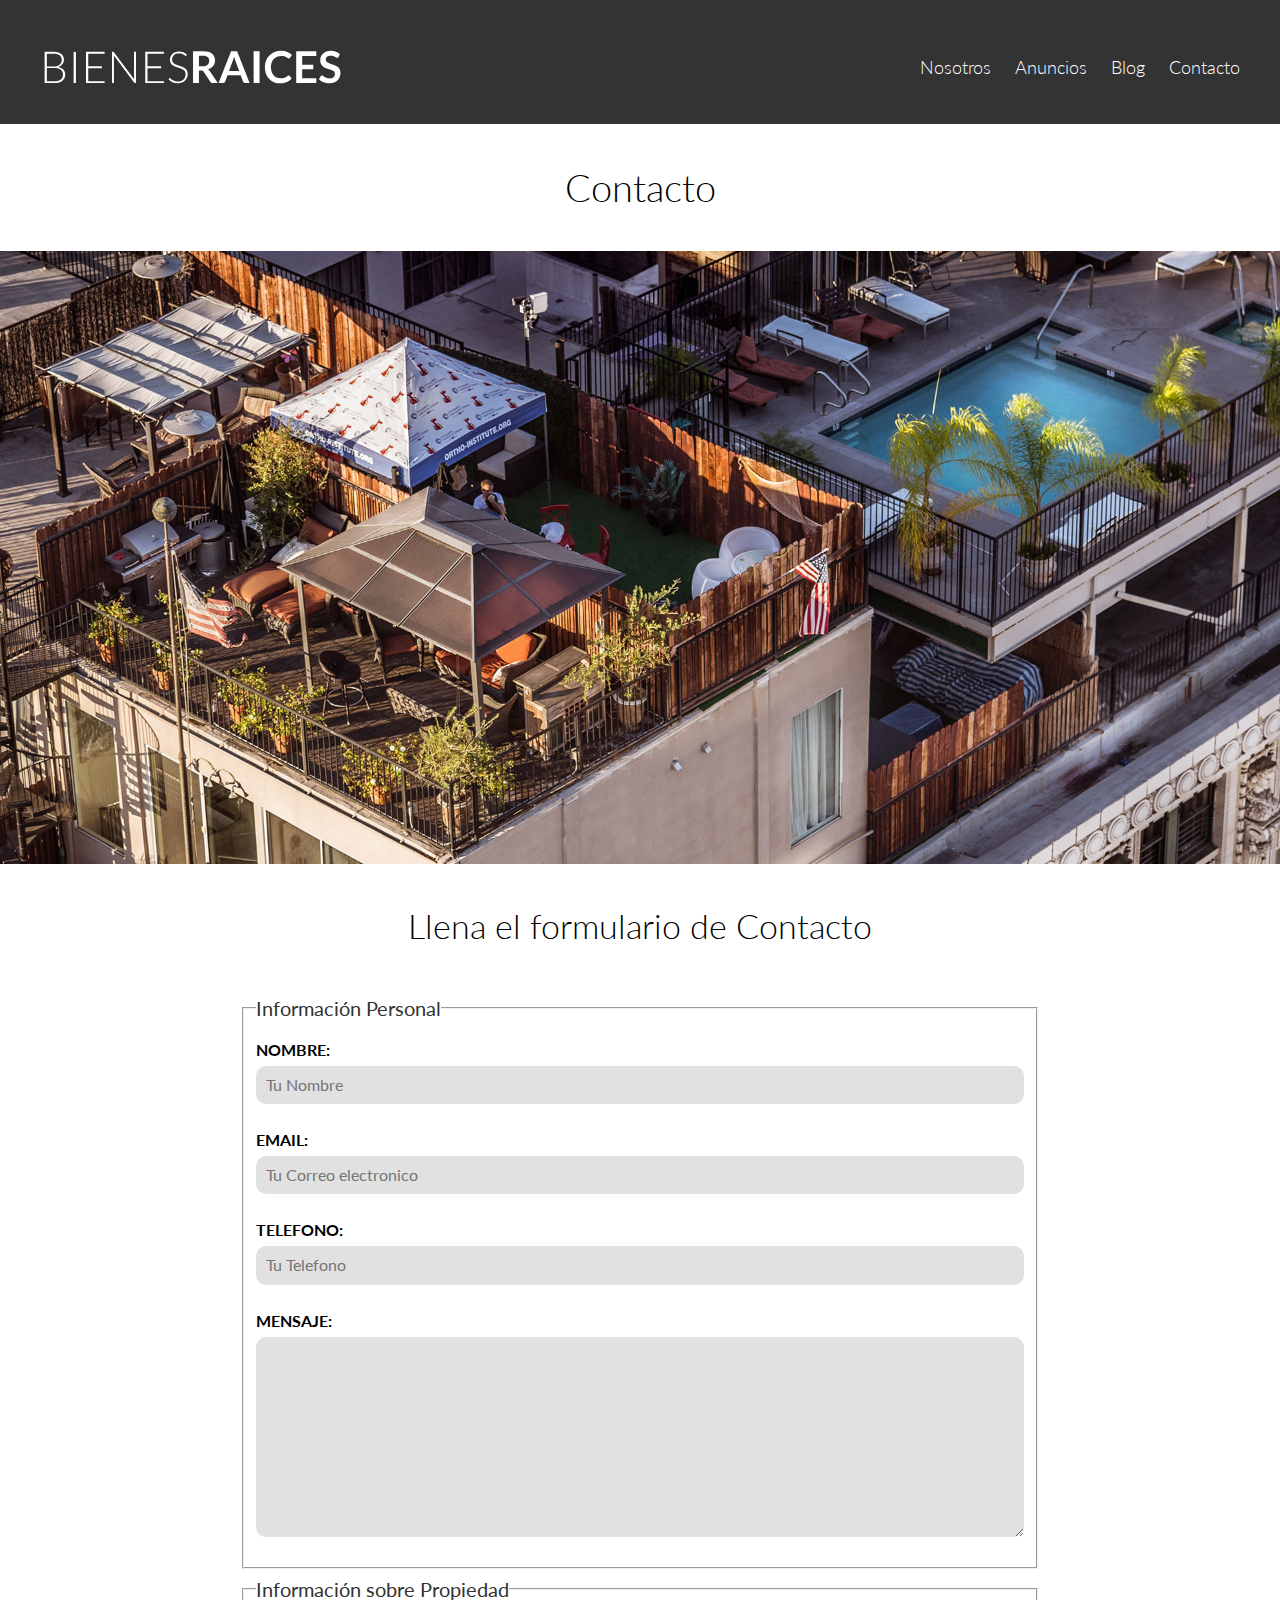
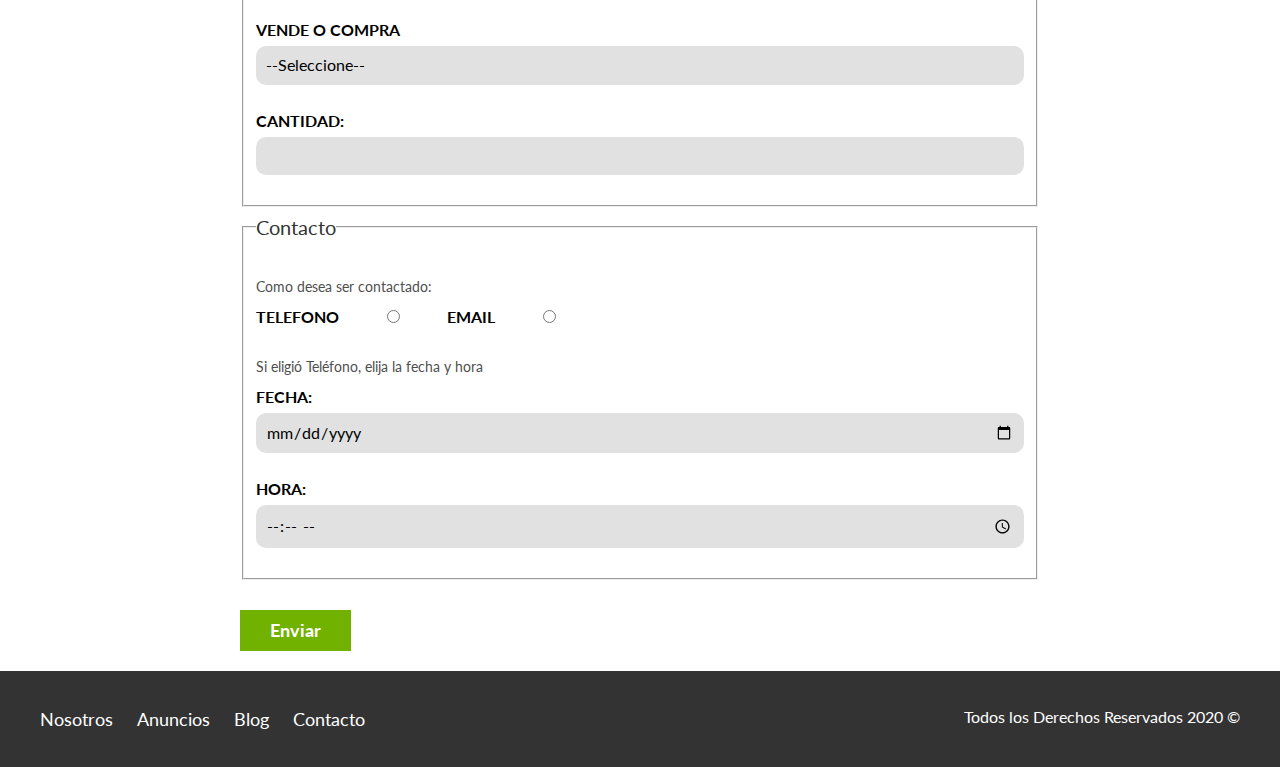
<file: contacto.html>
<html>
<head>
	<title>Bienes Raices</title>
	<link href="https://fonts.googleapis.com/css?family=Lato:300,400,700,900&display=swap" rel="stylesheet">
	<link rel="stylesheet" type="text/css" href="CSS/Normalize.css">
	<link rel="stylesheet" type="text/css" href="CSS/estilos.css">
</head>
<body>

	<header class="site-header"> <!-- id es cuando se quiere aplicar el estilo a un elemento en especifico-->
								<!-- class es cuando se va a aplicar a varios elementos-->
		<div class="contenedor encabezado-nosotros">
			<div class="barra">
				<a href="index.html">
				<img src="img/logo.svg" alt=""> <!-- se pone la imagen dentro del enlace para ir a el al dar clic en la imagen-->
				</a>
				<div class="mobile-menu">
					<a href="#navegacion">
						<img src="img/barras.svg " alt="Icono Menu">
					</a>
				</div>
				<nav id="navegacion" class="navegacion">
					<a  href="nosotros.html">Nosotros</a> <!-- La propiedad target="_blank" es para abrir el enlace en otra pesta;a-->
					<a href="anuncios.html">Anuncios</a> <!-- para ir a un sitio web debo de poner el https://-->
					<a href="blog.html">Blog</a>
					<a href="contacto.html">Contacto</a>
				</nav>
			</div>
		</div>
	</header>

	<h1 class="fw-300 centrar-texto">Contacto</h1>
	<img src="img/destacada3.jpg" alt="Imagen Principal">

	<main class="contenedor seccion contenido-centrado">
		<h2 class="fw-300 centrar-texto">Llena el formulario de Contacto</h2>

		<form class="contacto" action="">
			<fieldset>
				<legend>Información Personal</legend>
				<label for="nombre" >Nombre:</label>
				<input type="text" id="nombre" placeholder="Tu Nombre">
				
				<label for="email" >Email:</label>
				<input type="email" id="email" placeholder="Tu Correo electronico" required>

				<label for="telefono">Telefono:</label>
				<input type="tel" id="telefono" placeholder="Tu Telefono" required >

				<label for="mensaje">Mensaje:</label>
				<textarea  id="mensaje"></textarea>
			</fieldset>

			<fieldset>
				<legend>Información sobre Propiedad</legend>
				<label for="opciones">Vende o Compra</label>
				<select id="opciones">
					<option value="" disabled selected>--Seleccione--</option>
					<option value="">Compra</option>
					<option value="">Vende</option>
				</select>

				<label for="cantidad">Cantidad:</label>
				<input type="number" min="0">
			</fieldset>

			<fieldset>
				<legend>Contacto</legend>
				<p>Como desea ser contactado:</p>

					<div class="forma-contacto">
					<label for="tel">Telefono</label>
					<input type="radio" name="contacto" value="tel" id="tel">

					<label for="correo">Email</label>
					<input type="radio" name="contacto" value="correo" id="correo">
				</div>

				<p>Si eligió Teléfono, elija la fecha y hora</p>
				<label for="fecha">Fecha:</label>
				<input type="date" id="fecha">
				<label for="hora">Hora:</label>
				<input type="time" id="hora" min="09:00" max="18:00">

			</fieldset>

			<input type="submit" value="Enviar" class="boton boton-verde">

		</form>

	</main>
	

	<footer class="site-footer seccion">
		<div class="contenedor contenedor-footer">
			<nav class="navegacion">
				<a target="_blank" href="nosotros.html">Nosotros</a> <!-- La propiedad target="_blank" es para abrir el enlace en otra pesta;a-->
				<a href="anuncios.html">Anuncios</a> <!-- para ir a un sitio web debo de poner el https://-->
				<a href="blog.html">Blog</a>
				<a href="contacto.html">Contacto</a>
			</nav>
			<p class="copyright">Todos los Derechos Reservados 2020 &copy;</p> <!-- &copy es una entidad, se pueden utilizar muchas -->
		</div>
	</footer>
	
</body>
</html>
</file>
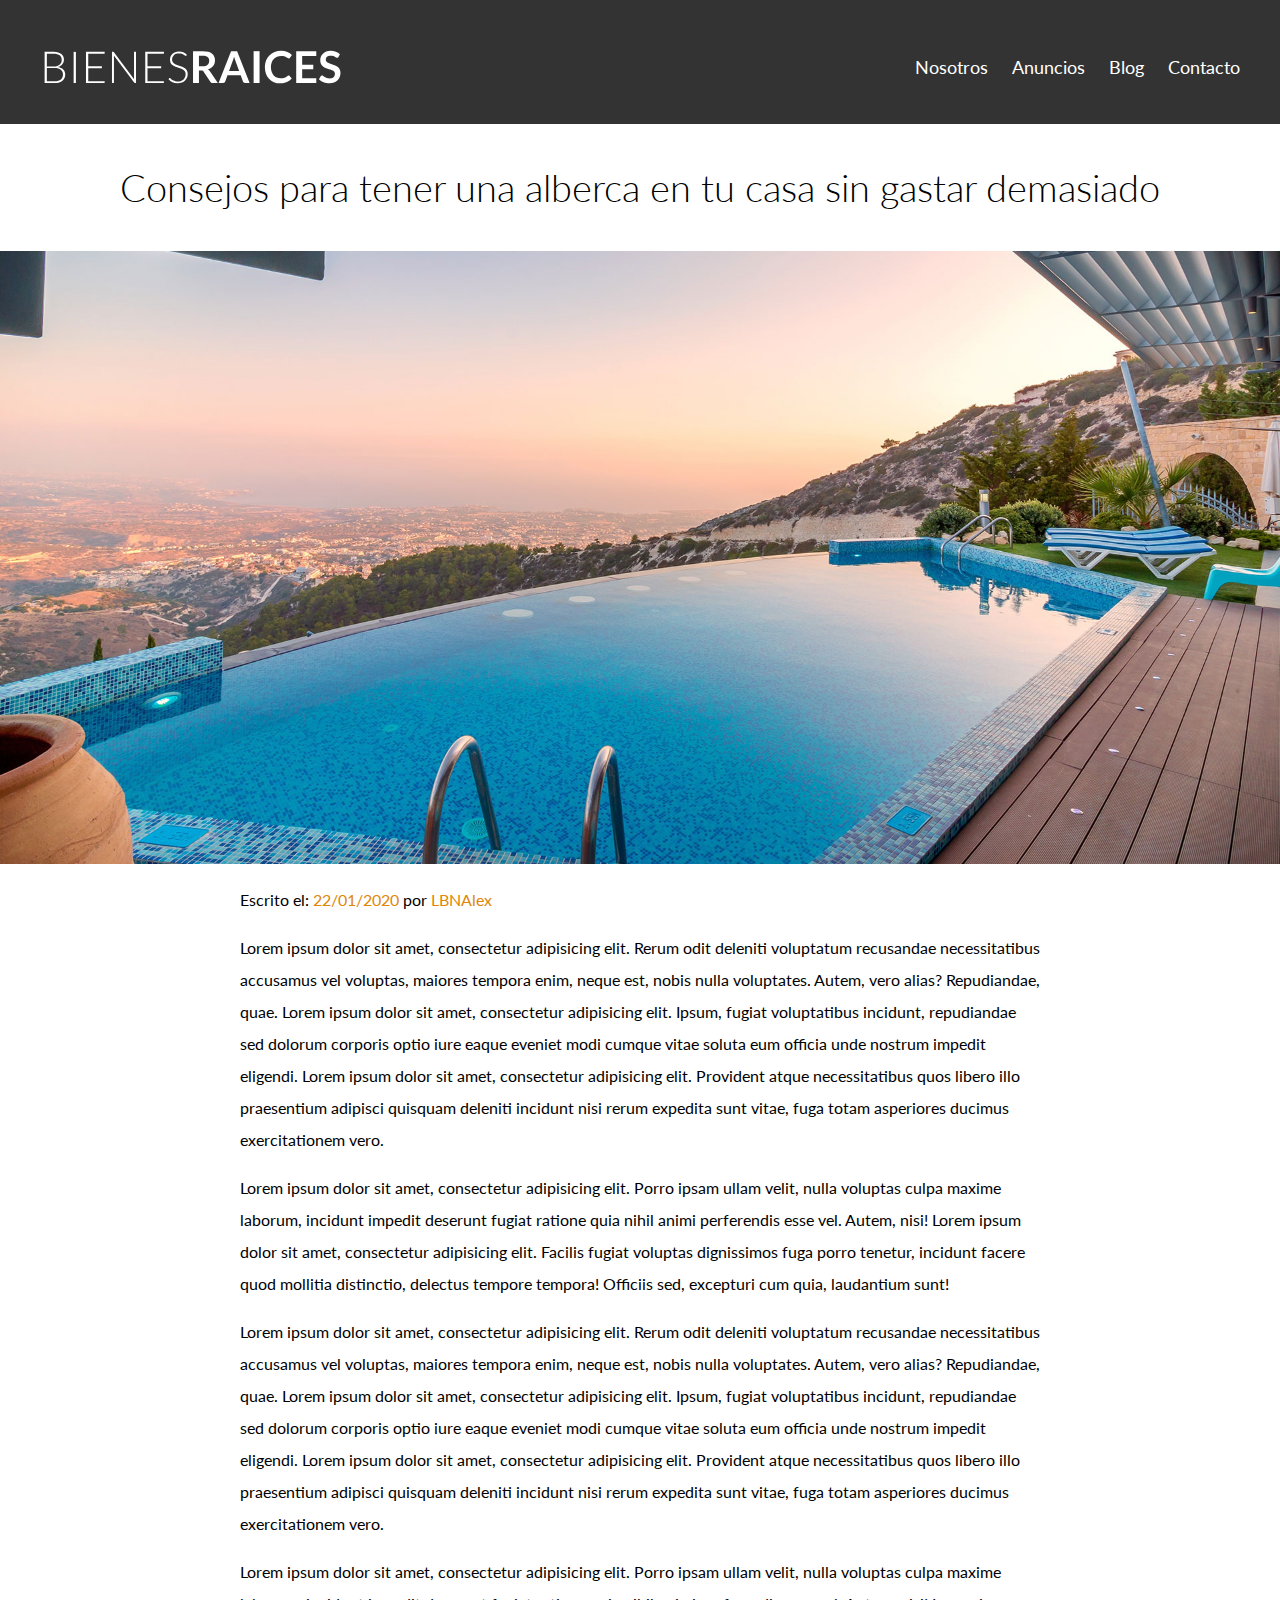
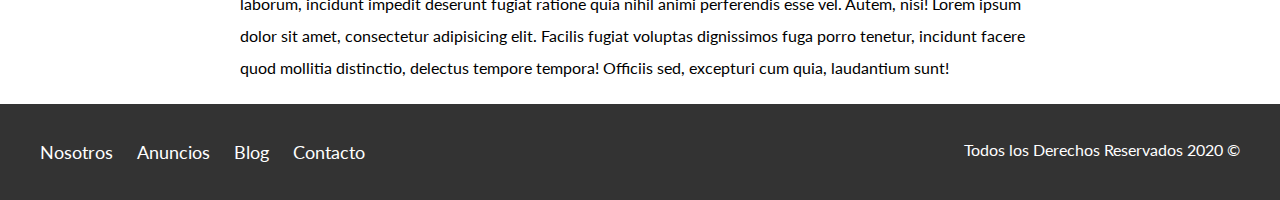
<file: entrada.html>
<html>
<head>
	<title>Bienes Raices</title>
	<link href="https://fonts.googleapis.com/css?family=Lato:300,400,700,900&display=swap" rel="stylesheet">
	<link rel="stylesheet" type="text/css" href="CSS/Normalize.css">
	<link rel="stylesheet" type="text/css" href="CSS/estilos.css">
</head>
<body>

	<header class="site-header"> <!-- id es cuando se quiere aplicar el estilo a un elemento en especifico-->
								<!-- class es cuando se va a aplicar a varios elementos-->
		<div class="contenedor">
			<div class="barra">
				<a href="index.html">
				<img src="img/logo.svg" alt=""> <!-- se pone la imagen dentro del enlace para ir a el al dar clic en la imagen-->
				</a>
				<nav class="navegacion">
					<a target="_blank" href="nosotros.html">Nosotros</a> <!-- La propiedad target="_blank" es para abrir el enlace en otra pesta;a-->
					<a href="anuncios.html">Anuncios</a> <!-- para ir a un sitio web debo de poner el https://-->
					<a href="blog.html">Blog</a>
					<a href="contacto.html">Contacto</a>
				</nav>
			</div>
		</div>
	</header>

	<h1 class="fw-300 centrar-texto">Consejos para tener una alberca en tu casa sin gastar demasiado</h1>
	<img src="img/destacada2.jpg" alt="Imagen Principal">

	 <main class="contenedor seccion contenido-centrado texto-entrada">
	 	<p>Escrito el: <span> 22/01/2020 </span>por <span> LBNAlex</span></p>
	 	<p>
	 		Lorem ipsum dolor sit amet, consectetur adipisicing elit. Rerum odit deleniti voluptatum recusandae necessitatibus accusamus vel voluptas, maiores tempora enim, neque est, nobis nulla voluptates. Autem, vero alias? Repudiandae, quae. Lorem ipsum dolor sit amet, consectetur adipisicing elit. Ipsum, fugiat voluptatibus incidunt, repudiandae sed dolorum corporis optio iure eaque eveniet modi cumque vitae soluta eum officia unde nostrum impedit eligendi. Lorem ipsum dolor sit amet, consectetur adipisicing elit. Provident atque necessitatibus quos libero illo praesentium adipisci quisquam deleniti incidunt nisi rerum expedita sunt vitae, fuga totam asperiores ducimus exercitationem vero.
	 	</p>
	 	<p>
	 		Lorem ipsum dolor sit amet, consectetur adipisicing elit. Porro ipsam ullam velit, nulla voluptas culpa maxime laborum, incidunt impedit deserunt fugiat ratione quia nihil animi perferendis esse vel. Autem, nisi! Lorem ipsum dolor sit amet, consectetur adipisicing elit. Facilis fugiat voluptas dignissimos fuga porro tenetur, incidunt facere quod mollitia distinctio, delectus tempore tempora! Officiis sed, excepturi cum quia, laudantium sunt!
	 	</p>
	 		<p>
	 		Lorem ipsum dolor sit amet, consectetur adipisicing elit. Rerum odit deleniti voluptatum recusandae necessitatibus accusamus vel voluptas, maiores tempora enim, neque est, nobis nulla voluptates. Autem, vero alias? Repudiandae, quae. Lorem ipsum dolor sit amet, consectetur adipisicing elit. Ipsum, fugiat voluptatibus incidunt, repudiandae sed dolorum corporis optio iure eaque eveniet modi cumque vitae soluta eum officia unde nostrum impedit eligendi. Lorem ipsum dolor sit amet, consectetur adipisicing elit. Provident atque necessitatibus quos libero illo praesentium adipisci quisquam deleniti incidunt nisi rerum expedita sunt vitae, fuga totam asperiores ducimus exercitationem vero.
	 	</p>
	 	<p>
	 		Lorem ipsum dolor sit amet, consectetur adipisicing elit. Porro ipsam ullam velit, nulla voluptas culpa maxime laborum, incidunt impedit deserunt fugiat ratione quia nihil animi perferendis esse vel. Autem, nisi! Lorem ipsum dolor sit amet, consectetur adipisicing elit. Facilis fugiat voluptas dignissimos fuga porro tenetur, incidunt facere quod mollitia distinctio, delectus tempore tempora! Officiis sed, excepturi cum quia, laudantium sunt!
	 	</p>
	 </main> 

	<footer class="site-footer seccion">
		<div class="contenedor contenedor-footer">
			<nav class="navegacion">
				<a target="_blank" href="nosotros.html">Nosotros</a> <!-- La propiedad target="_blank" es para abrir el enlace en otra pesta;a-->
				<a href="anuncios.html">Anuncios</a> <!-- para ir a un sitio web debo de poner el https://-->
				<a href="blog.html">Blog</a>
				<a href="contacto.html">Contacto</a>
			</nav>
			<p class="copyright">Todos los Derechos Reservados 2020 &copy;</p> <!-- &copy es una entidad, se pueden utilizar muchas -->
		</div>
	</footer>
	
</body>
</html>
</file>
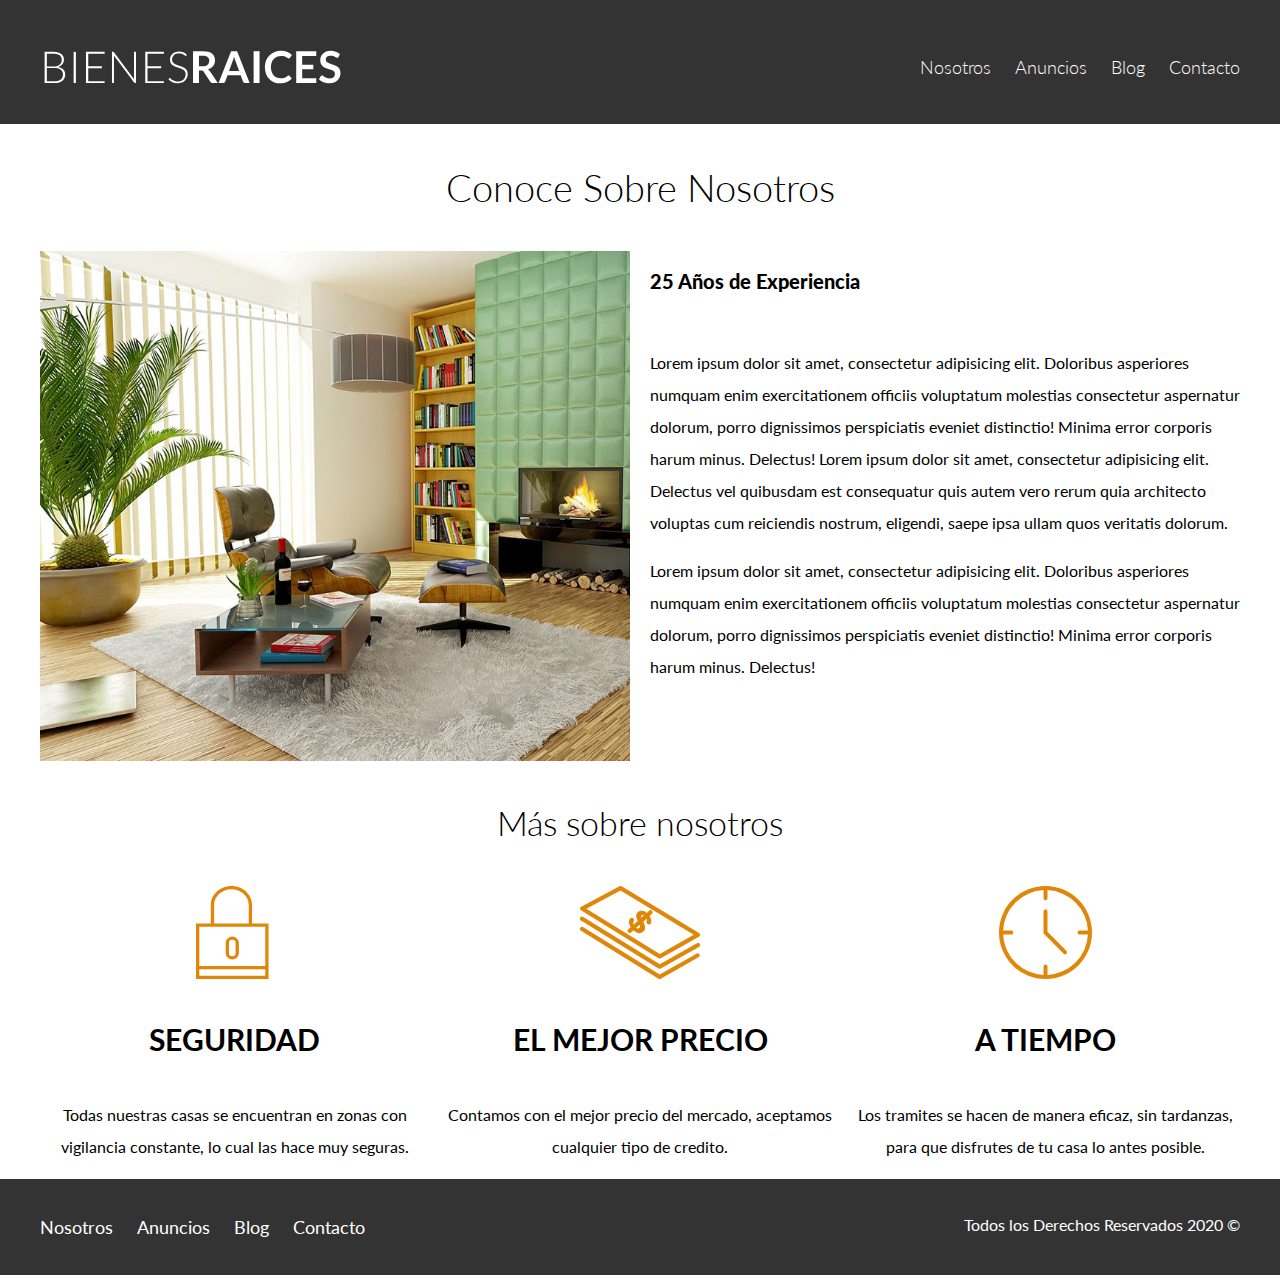
<file: nosotros.html>
<html>
<head>
	<title>Bienes Raices</title>
	<link href="https://fonts.googleapis.com/css?family=Lato:300,400,700,900&display=swap" rel="stylesheet">
	<link rel="stylesheet" type="text/css" href="CSS/Normalize.css">
	<link rel="stylesheet" type="text/css" href="CSS/estilos.css">
</head>
<body>

	<header class="site-header"> <!-- id es cuando se quiere aplicar el estilo a un elemento en especifico-->
								<!-- class es cuando se va a aplicar a varios elementos-->
		<div class="contenedor encabezado-nosotros">
			<div class="barra">
				<a href="index.html">
				<img src="img/logo.svg" alt=""> <!-- se pone la imagen dentro del enlace para ir a el al dar clic en la imagen-->
				</a>
					<div class="mobile-menu">
					<a href="#navegacion">
						<img src="img/barras.svg " alt="Icono Menu">
					</a>
				</div>
				<nav id="navegacion" class="navegacion">
					<a  href="nosotros.html">Nosotros</a> <!-- La propiedad target="_blank" es para abrir el enlace en otra pesta;a-->
					<a href="anuncios.html">Anuncios</a> <!-- para ir a un sitio web debo de poner el https://-->
					<a href="blog.html">Blog</a>
					<a href="contacto.html">Contacto</a>
				</nav>
			</div>
		</div>
	</header>
	<main class="contenedor">
		<h1 class="fw-300 centrar-texto">Conoce Sobre Nosotros</h1>
		<div class="contenido-nosotros">
			<div class="imagen">
				<img src="img/nosotros.jpg" alt="Imagen Sobre Nosotros">
			</div>
			<div class="texto-nosotros">
				<blockquote>25 Años de Experiencia</blockquote>
				<p>Lorem ipsum dolor sit amet, consectetur adipisicing elit. Doloribus asperiores numquam enim exercitationem officiis voluptatum molestias consectetur aspernatur dolorum, porro dignissimos perspiciatis eveniet distinctio! Minima error corporis harum minus. Delectus! Lorem ipsum dolor sit amet, consectetur adipisicing elit. Delectus vel quibusdam est consequatur quis autem vero rerum quia architecto voluptas cum reiciendis nostrum, eligendi, saepe ipsa ullam quos veritatis dolorum.</p>
				<p>Lorem ipsum dolor sit amet, consectetur adipisicing elit. Doloribus asperiores numquam enim exercitationem officiis voluptatum molestias consectetur aspernatur dolorum, porro dignissimos perspiciatis eveniet distinctio! Minima error corporis harum minus. Delectus!</p>
			</div>
		</div>
	</main>
	<section class="contenedor">  <!-- section se usa cuando el primer nodo es un encabezado y ser un cambio a lo que ya estaba-->
		<h2 class= "fw-300 centrar-texto">Más sobre nosotros</h2>
		<div class = "iconos-nosotros"> 
		<div class="icono">
			<img src="img/icono1.svg" alt="icono seguridad">
			<h3 class="encabezado mayusculas">SEGURIDAD</h3>
			<P>Todas nuestras casas se encuentran en zonas con vigilancia constante, lo cual las hace muy seguras.</P>
		</div>
		<div class="icono">
			<img src="img/icono2.svg" alt="icono mejor precio">
			<h3 class="encabezado mayusculas">EL MEJOR PRECIO</h3>
			<P>Contamos con el mejor precio del mercado, aceptamos cualquier tipo de credito.</P>
		</div>
		<div class="icono">
			<img src="img/icono3.svg" alt="icono a tiempo">
			<h3 class="encabezado mayusculas">A TIEMPO</h3>
			<P>Los tramites se hacen de manera eficaz, sin tardanzas, para que disfrutes de tu casa lo antes posible.</P>
		</div>
		</div>
	</section>
	<footer class="site-footer seccion">
		<div class="contenedor contenedor-footer">
			<nav class="navegacion">
				<a target="_blank" href="nosotros.html">Nosotros</a> <!-- La propiedad target="_blank" es para abrir el enlace en otra pesta;a-->
				<a href="anuncios.html">Anuncios</a> <!-- para ir a un sitio web debo de poner el https://-->
				<a href="blog.html">Blog</a>
				<a href="contacto.html">Contacto</a>
			</nav>
			<p class="copyright">Todos los Derechos Reservados 2020 &copy;</p> <!-- &copy es una entidad, se pueden utilizar muchas -->
		</div>
	</footer>
	
</body>
</html>
</file>
<file: CSS/estilos.css>
html{
	box-sizing:border-box;
	font-size: 62.5%; /*Reset para REMS --- 62.5% = 10px de 16px que es el tamaño por default*/
}
*, *:before, *:after{
	box-sizing: inherit;
}
body{
	font-family: 'Lato', sans-serif;
	font-size: 1.60rem;
	line-height: 2;
}

/*Global*/

img{
	max-width: 100%;
}

.contenedor{
	width: 95%;
	max-width: 120rem;
	margin: 0 auto 0 auto; /*arriba derecha abajo izquierda*/
}

h1{
	font-size: 3.8rem;
}
h2{
	font-size: 3.4rem;
}
h3{
	font-size: 3rem;
}
h4{
	font-size: 2.6rem;
}
/*Utilidades */
.seccion{
	margin-top: 2rem;
	margin-bottom: 2rem;
}
.fw-300{
	font-weight: 300;
}
.centrar-texto{
	text-align: center;
}
.d-block{
	display: block!important;
}
.contenido-centrado{
	max-width: 800px;
}
/*Botones*/
.boton{
	color:white;
	font-weight: 700;
	text-decoration: none;
	font-size: 1.8rem;
	padding: 1rem 3rem;
	margin-top: 3rem;
	display: inline-block;
	text-align: center;
	border:none;
	display: block;
	flex:0 0 100%;
}

@media (min-width: 768px) {
	.boton{
	display: inline-block;
	flex:0 0 auto;
	}
}
.boton:hover{
	cursor:pointer;
}
.boton-amarillo{
	background-color: #E08709;
}
.boton-verde{
	background-color: #71B100;
}

/* Header */
.site-header {
    background-color: #333333;
    padding: 1rem 0 3rem 0;
}
.site-header.inicio{
	background-image: url(../img/header.jpg); /*se usa ../ para salir del directorio*/
	background-position: center center; /*Posicionar la imagen al centro*/
	background-size: cover; /*que cubra toda la imagen*/
	height: 100vh; /* 100vh es para que tome el 100% de la pantalla*/
	min-height: 60rem; /* y si la pantalla es muy chica, que tenga un tama;o minimo de 600px*/
}

.contenido-header{
	height: 100%;
	display: flex;
	flex-direction:column; /*Flex solo afecta al primer nivel de hijos*/
	justify-content:space-between;
	text-align: center;
}
@media (min-width: 768px) {
    .contenido-header{
        text-align: left;
    }
}

.contenido-header h1{
	color:white;
	padding-bottom: 2rem;
	max-width: 60rem;
	line-height: 2;/*interlineado*/
}

.barra{
	padding-top: 3rem; /*espacio hacia adentro del elemento*/
}

@media (min-width: 768px) {
	.barra{
			display: flex; /*lo pone como en barra*/
			justify-content:space-between; /*flex-end lo manda hacia la derecha y el start a la izquierda y center al centro*/ /*space-between deja espacios entre los componenetes*/
			align-items:center; /*permite alinear verticalmente*/
	}
	
}

/*Navegacion*/
.navegacion a{
	color:white; /*rgba(255,255,255,1)  es el valor en rgba o rgb #ffffff es en hexadecimal*/
	text-decoration: none; /*elmina la linea de abajo del enlace*/
	font-size: 2.2rem; /*es igual a 18px*/
	display: block;
}

@media (min-width: 768px) {
	.navegacion a{
		display: inline-block;
		font-size: 1.8rem;
		margin-right: 2rem;
	}
	.navegacion a:last-of-type{ /*last-of-type solo afecta al ultimo elemento*/
	margin-right: 0;
}
	
}

.navegacion a:hover{ /*Se cambia el color al pasar el cursor por el link*/
	color:#71B100;
}

/*Mobile Menu*/
.mobile-menu img{
	width: 5rem;
}
@media (min-width: 768px) {
	.mobile-menu img{
	display: none;
	 }
}

.navegacion:target{
	display: block;
}
.navegacion{
	display: none;
}

@media (min-width: 768px) {
	.navegacion{
	display: block;
	}	
}

/*Iconos nosotros*/
.encabezado-nosotros
{
	font-weight: 300;
	text-align: center;
}

@media (min-width: 768px) {
	.iconos-nosotros{
	display: flex;
	justify-content:space-between;
}
}

.icono{
	
	text-align: center;
}

.icono h3{
	text-transform: uppercase;
}
@media (min-width: 768px) {
	.icono{
	flex-basis: calc(33.3% - 1rem);
	}
}
/** Anuncios**/
@media (min-width: 768px) {
	.contenedor-anuncios{
	display: flex;
	justify-content: space-between;
	flex-wrap:wrap;
	}
}

@media (min-width: 768px) {
	.anuncio{
		flex:0 0 calc(33.3% - 1rem) ;/*Flex contiene las 3 propiedades de abajo, grow, shrink, basis*/
	}
}

.anuncio{
	border:1px solid #B5B5B5;
	background: #F5F5F5;
	margin-bottom: 2rem;
}
.contenido-anuncio{
	padding: 2rem;
}

.contenido-anuncio h3, .contenido-anuncio p{
	margin:0; 
}
.precio{
	color:#71B100;
	font-weight: 700;
}
.iconos-caracteristicas{
	list-style: none;
	padding: 0;
	display: flex;
	justify-content: space-evenly;
	flex:1;
	max-width: 500px;
}
.iconos-caracteristicas li{
	/*flex:1;*/
	display: flex;
}
.iconos-caracteristicas li img{
	margin-right: 2rem;
}
.ver-todas{
	display: flex;
	justify-content: flex-end;
}

/*Contacto home*/
.imagen-contacto{
	background-image: url(../img/encuentra.jpg);
	background-position: center center;
	background-size: cover;
	height: 40rem;
	display: flex;
	align-items: center;
}

.contenido-contacto{
	flex:0 0 95%;
	color:#FFFFFF;
}

.contenido-contacto p{
	font-size: 1.8rem;
}

/*Seccion inferior*/
@media (min-width: 768px) {
	.seccion-inferior{
	display: flex;
	justify-content: space-between;
	
	}
	.seccion-inferior .blog{
		flex-basis:60%;
	}
	.seccion-inferior .testimoniales{
		flex-basis:calc(40% - 2rem);
		
	}
}


.entrada-blog{
	margin-bottom: 2rem;
}

@media (min-width: 768px) {
	.entrada-blog{
	display: flex;
	justify-content: space-between;
}
}

.entrada-blog:last-of-type{
	margin-bottom: 0;
}

@media (min-width: 768px) {
	.entrada-blog .imagen{
	flex-basis:40%;
	}
	.entrada-blog .texto-entrada{
		flex-basis:calc(60% - 3rem);
	}
}


.texto-entrada a{
	color:black;
	text-decoration: none;
}
.texto-entrada h4{
	margin:0;
	line-height: 1.4;
}
.texto-entrada h4::after{   /*crea un elemento despues del h4*/
	content: '';
	display: block;
	width: 15rem;
	height: .5rem;
	background-color: #71B100;
	margin-top: 1rem;
}

.texto-entrada span{
	color:#E08709;
}
/*Testimoniales*/
.testimonial{
	background-color: #71B100;
	font-size: 2.4rem;
	padding: 2rem;
	color:#ffffff;
	border-radius: 2rem;
}
.testimonial p {
	text-align: right;
}

.testimonial blockquote::before{
	content:'';
	background-image: url(../img/comilla.svg);
	width: 4rem;
	height: 4rem;
	position: absolute;
	left: -2rem;

}
.testimonial blockquote{
	position: relative;
	padding-left: 5rem;
	font-weight: 300;
}

/*Footer*/
.site-footer {
    background-color: #333333;
    margin: 0;
}
.contenedor-footer {
    padding: 3rem 0;
    text-align: center;
}
@media (min-width: 768px) {
    .contenedor-footer {
        display: flex;
        justify-content: space-between;
    }
}
.site-footer nav {
    display: none;
}
@media (min-width: 768px) {
    .site-footer nav {
        display: block;
    }
}

.copyright {
    margin: 0;
    color: #ffffff;
}


/*Internas*/
/*Nosotros*/
@media (min-width: 768px) {
   .contenido-nosotros{
	display: grid;
	grid-template-columns: repeat(2,1fr); /*50% 50%; como si fueran 2 columnas de 50*/
	grid-column-gap: 2rem;
	}
}


.texto-nosotros blockquote{
	font-weight: 900;
	font-size: 2rem;
	margin:0;
	padding: 1rem 0 3rem 0;
}

/*Anuncio*/
.resumen-propiedad{
	display: flex;
	justify-content: space-between;
	align-items:center;
}
/*Contacto*/
.contacto p{
	font-size: 1.4rem;
	color:#4f4f4f;
	margin:2rem 0 0 0;
}

legend{
	font-size: 2rem;
	color:#333333;
}

label{
	font-weight: 700;
	text-transform: uppercase;
	display: block;
}
input:not([type="submit"]),
textarea,
select{    /*Se aplica a todos los input menos a los typos submit*/
	padding: 1rem;
	display: block;
	width: 100%;
	background-color: #e1e1e1;  
	margin-bottom: 2rem;
	border:none;
	border-radius: 1rem;
}
input[type="radio"]{
	width: auto;
	margin:0;
}

select{
	-webkit-appearance:none;
	appearance:none;
}
textarea{
	height: 20rem;
}

.forma-contacto{
	max-width: 30rem;
	display: flex;
	justify-content:space-between;
	align-items:center;
}
</file>
